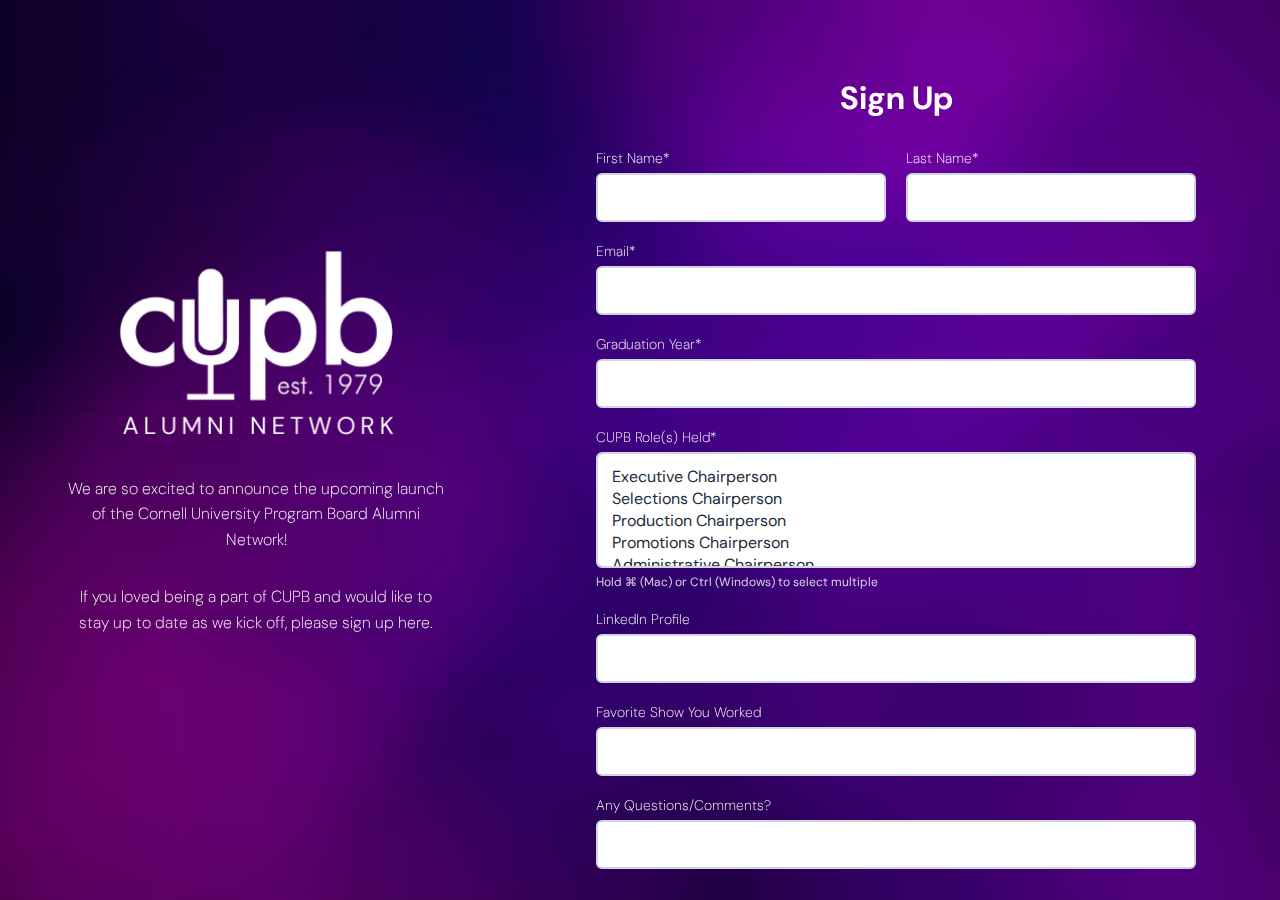
<file: index.html>
<!DOCTYPE html>
<html lang="en">
<head>
  <meta charset="UTF-8" />
  <meta name="viewport" content="width=device-width, initial-scale=1.0"/>
  <title>Join CUPBAN</title>
  <link rel="stylesheet" href="style.css" />
  <link href="https://fonts.googleapis.com/css2?family=DM+Sans:wght@400;500;700&display=swap" rel="stylesheet" />
</head>
<body>

<section class="split-layout">
  <!-- Left Panel -->
  <div class="left-panel">
    <div>
    <img src="logo1.png" alt="Logo" class="logo" />
    <p class="blurb">
      We are so excited to announce the upcoming launch of the Cornell University Program Board Alumni Network!
    </p>
    <p class="blurb">
      If you loved being a part of CUPB and would like to stay up to date as we kick off, please sign up here.
    </p>
    </div>
  </div>

  <!-- Right Panel -->
  <div class="right-panel">
    <div class="form-wrapper">
    <h2 class="form-heading">Sign Up</h2>
    <form id="signupForm" class="signup-form">
      <div class="form-row">
        <div class="form-field">
          <label for="firstName">First Name*</label>
          <input type="text" id="firstName" name="first_name" required />
        </div>
        <div class="form-field">
          <label for="lastName">Last Name*</label>
          <input type="text" id="lastName" name="last_name" required />
        </div>
      </div>

      <div class="form-row">
        <div class="form-field full-width">
          <label for="email">Email*</label>
          <input type="email" id="email" name="email" required />
        </div>
      </div>

      <div class="form-row">
        <div class="form-field full-width">
          <label for="grad">Graduation Year*</label>
          <input type="number" id="grad" name="grad_year" required />
        </div>
      </div>

      <div class="form-row">
        <div class="form-field full-width">
          <label for="roles">CUPB Role(s) Held*</label>
          <select id="roles" name="roles" multiple required>
            <option value="exec">Executive Chairperson</option>
            <option value="selections">Selections Chairperson</option>
            <option value="prodo">Production Chairperson</option>
            <option value="promo">Promotions Chairperson</option>
            <option value="admin">Administrative Chairperson</option>
            <option value="hospo">Hospitality Chairperson</option>
            <option value="gbody">G-Body Member</option>
            <option value="other">Other</option>
          </select>
          <small class="hint">Hold ⌘ (Mac) or Ctrl (Windows) to select multiple</small>
          <input type="text" id="otherRole" name="other_role" placeholder="Please specify your role(s)" style="display:none; margin-top:10px;" />
        </div>
      </div>

      <div class="form-row">
        <div class="form-field full-width">
          <label for="linkedin">LinkedIn Profile</label>
          <input type="url" id="linkedin" name="linkedin" />
        </div>
      </div>

      <div class="form-row">
        <div class="form-field full-width">
          <label for="favShow">Favorite Show You Worked</label>
          <input type="text" id="favShow" name="fav_show" />
        </div>
      </div>

      <div class="form-row">
        <div class="form-field full-width">
          <label for="question">Any Questions/Comments?</label>
          <input type="text" id="question" name="questions" />
        </div>
      </div>

      <button type="submit" class="primary-btn">Submit</button>
      <div class="disclaimer-wrapper">
        <small class="disclaimer">© 2025 CUPB Alumni Network</small>
        <small class="disclaimer">Terms and Conditions | Privacy Policy</small>
      </div>
    </form>
    </div>
  </div>
</section>

<script src="script.js"></script>
</body>
</html>
</file>
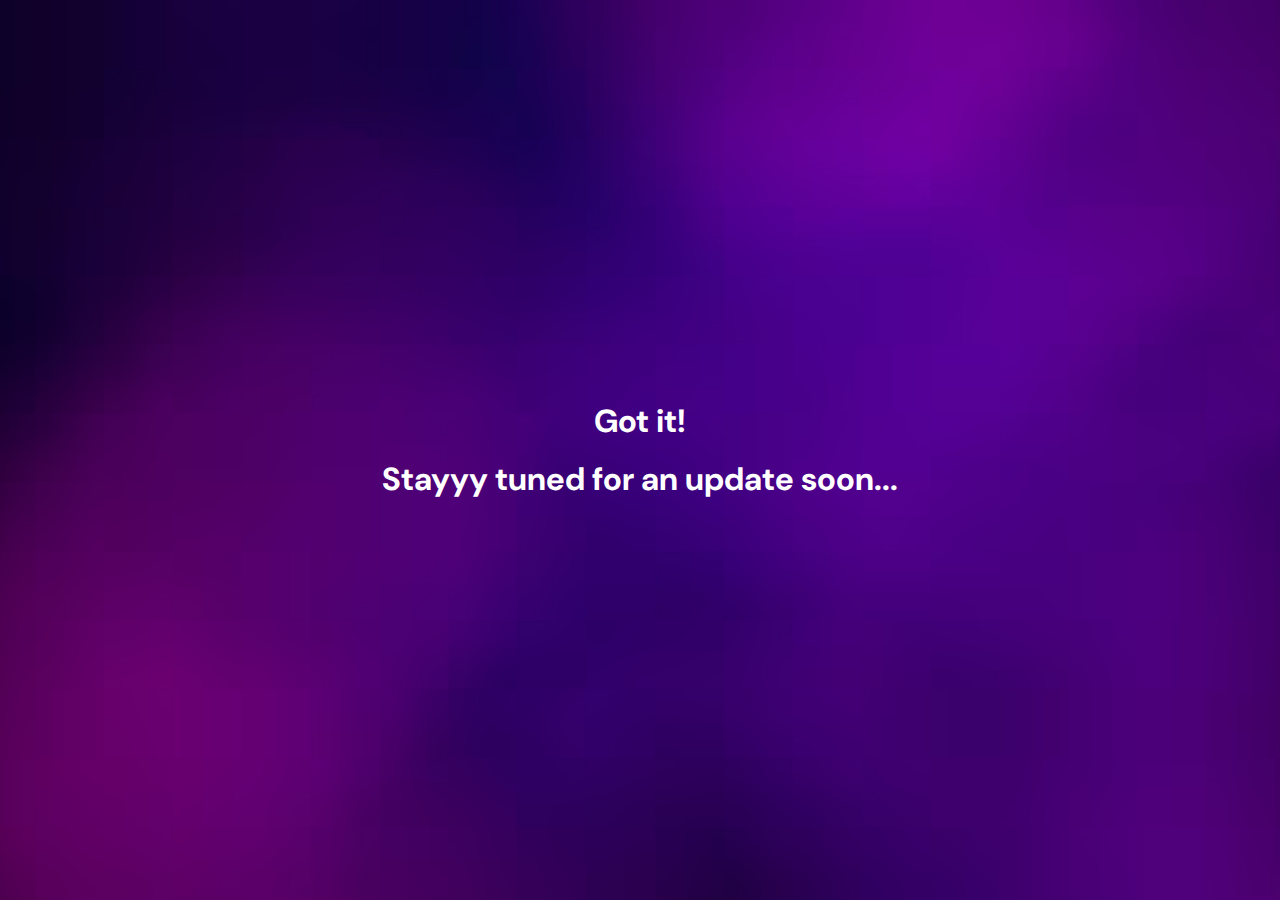
<file: thanks.html>
<!DOCTYPE html>
<html lang="en">
<head>
  <meta charset="UTF-8">
  <meta name="viewport" content="width=device-width, initial-scale=1.0">
  <title>Thank You</title>
  <link href="https://fonts.googleapis.com/css2?family=DM+Sans:wght@400;500;700&display=swap" rel="stylesheet" />
  <style>
    html, body {
      height: 100%;
      margin: 0;
      font-family: "DM Sans", sans-serif;
      background: url('purple.png') no-repeat center center fixed;
      background-size: cover;
      display: flex;
      flex-direction: column;
      justify-content: center;
      align-items: center;
      color: white;
    }
    h1 {
      font-size: 2rem;
      text-align: center;
      margin: 0.5rem 0;
      margin-left: 10px;
      margin-right: 10px;
    }
  </style>

</head>
<body>
  <h1>Got it!</h1>
  <h1>Stayyy tuned for an update soon...</h1>
</body>
</html>
</file>
<file: style.css>
html, body {
  height: 100%;
  margin: 0;
  padding: 0;
  font-family: "DM Sans", sans-serif;
  color: #1d2c3c;
  background: url('purple.png') no-repeat center center fixed;
  background-size: cover;
  overscroll-behavior: none;
}

.split-layout {
  display: flex;
  min-height: 100vh;
  width: 100%;
  background: url('purple.png') no-repeat center center fixed;
  background-size: cover;
  overflow: hidden;
}

.left-panel {
  position: fixed;
  left: 0;
  top: 0;
  bottom: 0;
  width: 40%;
  display: flex;
  justify-content: center;
  align-items: center;
  text-align: center;
  box-sizing: border-box;
  background: transparent;
}

.left-panel > div {
  width: 100%;
  max-width: 400px;
  display: flex;
  flex-direction: column;
  align-items: center;
  justify-content: center;
}

.logo {
  display: block;    
  max-width: 300px;
  width: 80%;
  height: auto;          
  object-fit: contain;     
  flex-shrink: 0;        
  align-self: center;    
  filter: invert(1);
  margin-bottom: 20px;
}


.blurb {
  font-weight: 200;
  font-size: 1rem;
  color: white;
  line-height: 1.6;
  text-align: center;
  padding: 0 10px;
}

.right-panel {
  margin-left: 40%;
  width: 60%;
  height: 100vh;
  padding: 50px 40px;
  overflow-y: auto;
  backdrop-filter: blur(8px);
  box-sizing: border-box;
}

.form-wrapper {
   display: flex;
  flex-direction: column;
  align-items: center;
  justify-content: center;
  min-height: 100%;
}


.form-heading {
  font-size: 2rem;
  color: white;
  margin-bottom: 30px;
  text-align: center;
}

.signup-form {
  max-width: 600px;
  margin: 0 auto;
  width: 100%;
}

.form-row {
  display: flex;
  flex-wrap: wrap;
  gap: 20px;
  margin-bottom: 20px;
}

.form-field {
  display: flex;
  flex-direction: column;
  flex: 1 1 250px;
  text-align: left;
}

.form-field.full-width {
  flex: 1 1 100%;
}

.form-field label {
  font-weight: 200;
  font-size: 14px;
  margin-bottom: 6px;
  color: white;
}

.form-field input,
.form-field select {
  padding: 12px;
  font-size: 16px;
  border: 2px solid #d1d5db;
  border-radius: 6px;
  transition: border-color 0.2s;
  font-family: "DM Sans", sans-serif;
  background-color: white;
  color: #1d2c3c;
  appearance: none;
}

.form-field input:focus,
.form-field select:focus {
  outline: none;
  border-color: #660169;
}

.form-field .hint {
  margin-top: 6px;
  font-size: 12px;
  color: white;
  opacity: 0.8;
  font-family: "DM Sans", sans-serif;
}

.disclaimer{
  margin-top: 6px;
  font-size: 12px;
  color: white;
  opacity: 0.8;
  font-family: "DM Sans", sans-serif;
}

.disclaimer-wrapper {
  display: flex;
  flex-direction: column;
  align-items: center; 
  justify-content: center;
  margin-top: 20px;
  text-align: center;
}

.disclaimer-wrapper .disclaimer {
  margin: 2px 0; 
}

.primary-btn {
  background-color: #ccb8d4;
  color: #56006f;
  border: none;
  padding: 14px 28px;
  border-radius: 12px;
  font-size: 16px;
  cursor: pointer;
  transition: background-color 0.2s ease, box-shadow 0.2s ease;
  box-shadow: 0 6px 16px rgba(0, 0, 0, 0.15);
  width: 100%;
  margin-top: 20px;
  font-family: "DM Sans", sans-serif;
}

.primary-btn:hover {
  background-color: #c1a6cb;
  color: #56006f;
}



.thank-you {
  display: flex;
  flex-direction: column;
  justify-content: center;
  align-items: center;
  min-height: 100vh; 
  width: 100%;
  background: url('purple.png') no-repeat center center;
  background-size: cover;
  color: white;
  text-align: center;
  padding: 40px; 
  font-size: 2rem;
  line-height: 1.2;
  box-sizing: border-box;
}

.thank-you h1 {
  margin: 10px 0;
  word-break: break-word;
}

/* Tablet screens */
@media (max-width: 768px) {
  .thank-you {
    font-size: 1.5rem;
    padding: 50px 30px;
  }
}

/* Small phones */
@media (max-width: 480px) {
  .thank-you {
    font-size: 1.2rem;
    padding: 60px 25px;
  }
}




/* rest of responsiveness */
@media (max-width: 768px) {
  .split-layout {
    flex-direction: column;
  }

  .left-panel {
    position: relative;
    width: 100%;
    height: auto;
    padding: 40px 20px;
    background: url('purple.png') no-repeat center center fixed;
    background-size: cover;
  }

  .left-panel > div {
    max-width: 100%;
    padding: 20px;
  }

  .logo {
    width: 50%;
    max-width: 300px;
    height: auto;
    object-fit: contain;
    flex-shrink: 0;
    align-self: center;
  }

  .blurb {
    font-size: 1rem;
  }

  .right-panel {
    margin-left: 0;
    width: 100%;
    height: auto;
    padding: 40px 20px;
    overflow-y: visible;
  }
}
</file>
